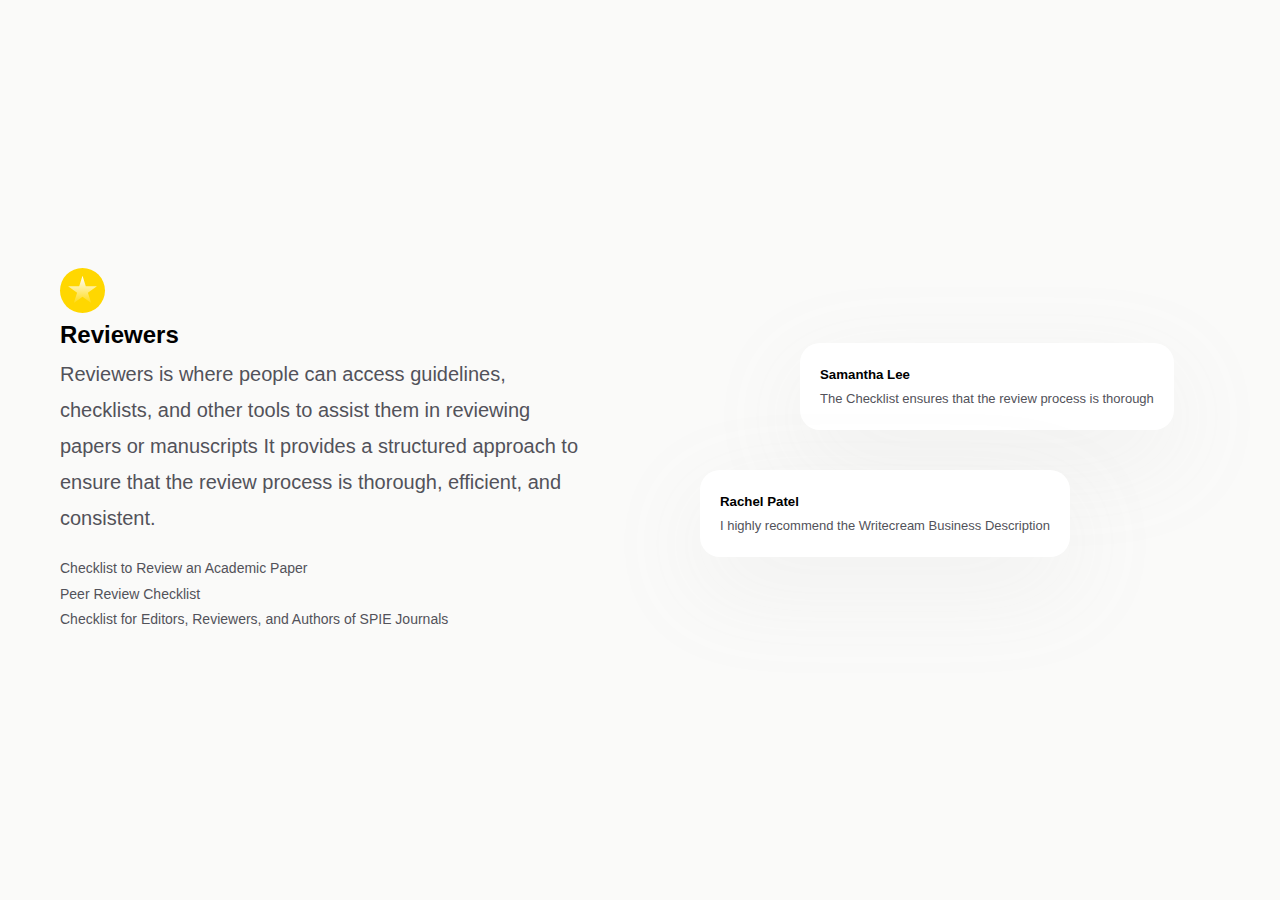
<file: index1.html>
<!DOCTYPE html>
<html lang="en">
<head>
    <meta charset="UTF-8">
    <meta name="viewport" content="width=device-width, initial-scale=1.0">
    <title>Testimonial Page</title>
    <link rel="stylesheet" href="index2.css">
</head>
<body>
<main>
<div class="section">
    <div class="circle">
        <div class="box1">
          <div class="star1"></div>
        </div>
      </div>
<h2>Reviewers </h2>
    <p>Reviewers is where people can access guidelines, checklists, and other tools to assist them in reviewing papers or manuscripts It provides a structured approach to ensure that the review process is thorough, efficient, and consistent.</p>
    
<ul class="list">  
    <li>Checklist to Review an Academic Paper</li>
    <li>Peer Review Checklist</li>
    <li>Checklist for Editors, Reviewers, and Authors of SPIE Journals </li>
</ul>
</div>

<div class="section">
    <div class="top-box">
        <div class="google">
          <section class="testimonial-card">
            <div class="testimonial-info">
                <h5>Samantha Lee</h5>
                <p class="testimonial-text">The Checklist ensures that the review process is thorough</p>
           </div>
        </div>
    </div>

    <div class="top-box">
        <div class="meta">
        <section class="testimonial-card">
            <div class="testimonial-info">
            <h5>Rachel Patel</h5>    
            <p class="testimonial-text">I highly recommend the Writecream Business Description</p>
        </div>
    </div>

</div>
</main>
</div>
</body>
</html>
</file>
<file: index2.css>
:root {
    --yellow: #F5C044;
    --green: #4CA154;
    --dark: #18181B;
    --gray: #52525A;
    --sora-font: 'Sora', sans-serif;
}

* {
    margin: 0;
    padding: 0;
    box-sizing: border-box;
    line-height: 1.8;
}

h3 {
    font-size: 36px;
}
p {
    font-size: 20px;
    color: #52525A;
}


.descripcion{ 
    padding:50px;
    align-items: end;
}
.container{ 
    display: flex;
    align-items: center;
    justify-content: space-between;
    height: 100%;
    background-color: #FAFAF9;
 }

body{ 
    font-family: Arial, sans-serif;
}

main {
    font-family: 'Sora', sans-serif;
    display: flex;
    justify-content: center;
    align-items: center;
    height: 100vh;
    background-color: #FAFAF9;

}
.testimonial-text{
    font-family:Arial, Helvetica, sans-serif;
    font-size: 13px;  
}

.list {
    font-size: 14px;
    color: #52525A;
    font-weight: lighter;
    list-style: none;
    margin-top: 20px;
    align-items: center;
}
.section {
    padding: 50px;
    width: 50%;
    margin: 0 10px;
}
.top-box {
    display: flex;
    align-items: center;
}

.box1 {
  position: absolute;
  top: 50%;
  left: 50%;
  transform: translate(-15%, -15%);
  width: 100px;
  height: 100px;
  background: transparent;
}
.meta {
    box-shadow: 0px 30px 100px 0px rgba(161, 158, 158, 0.1);
    background-color: #ffffff;
    border-radius: 20px;
    padding: 20px;
    margin-top: 40px;
    max-width: 400px;
}
.google {
    box-shadow: 0px 30px 100px 0px rgba(161, 158, 158, 0.1);
    margin-left: 100px;
    background-color: #FFFFFF;
    border-radius: 20px;
    padding: 20px;
    max-width: 400px;
}
  .star1 {
    width: 30px;
    height: 30px;
    background: linear-gradient(to bottom, white, gold);
    clip-path: polygon(50% 0%, 61% 35%, 98% 35%, 68% 57%, 79% 91%, 50% 70%, 21% 91%, 32% 57%, 2% 35%, 39% 35%);
  }
  .circle {
    width: 45px;
    height: 45px;
    border-radius: 50%;
    background: gold;
    position: relative;
}
</file>
